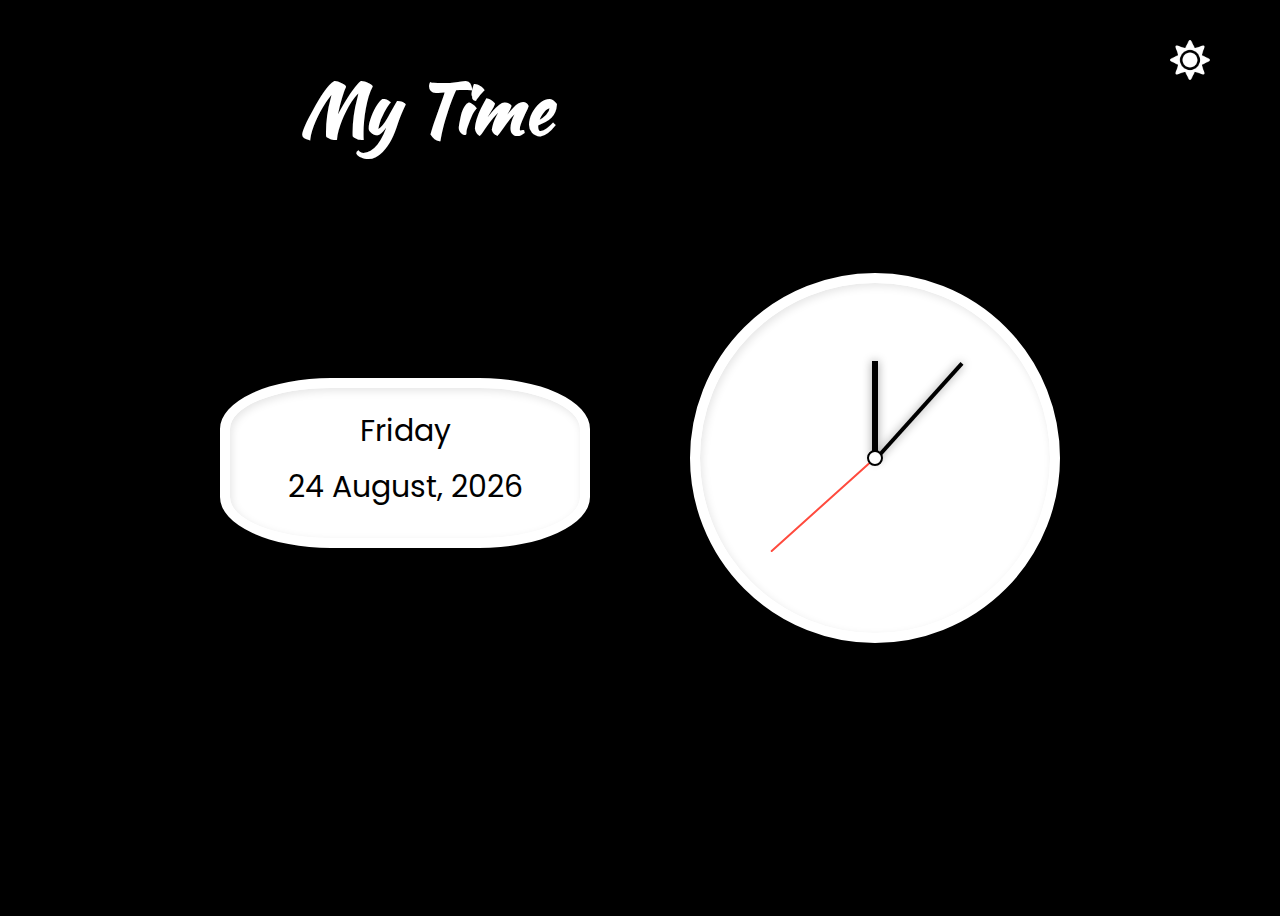
<file: JS 2 - Date and Time/Index.html>
<!DOCTYPE html>
<html lang="en">
<head>
    <meta charset="UTF-8">
    <meta http-equiv="X-UA-Compatible" content="IE=edge">
    <meta name="viewport" content="width=device-width, initial-scale=1.0">
    <link rel="stylesheet" href="style.css">
    <title>Wall Clock</title>
</head>
<body>
    <span >
        <img src="images/sun.png" id="icon">
    </span>
    <h1>
        My Time
    </h1>

     <div class="date">
         <div class="date-div">
       <span class="day"></span>
       <span class="today"></span>
    </div>
    </div> 
     
   
    <div class="clock">
      
          <span class="hour"></span>
          <span class="minute"></span>
          <span class="second"></span>
          <span class="dot"></span>
    
      </div>
</body>
<script>
    var inc = 1000; // TO call setinterval every 1000 msec

    clock();
    
    function clock() {
     
        var date= new Date();
        var day = date.getDay();
        var daylist = ["Sunday","Monday","Tuesday","Wednesday ","Thursday","Friday","Saturday"];
        var monthlist = ["January","February","March","April","May","June","July","August","September","October","November","December"];
        var today = date.getDate()+' ' +monthlist[date.getMonth()+1]+', ' + date.getFullYear();

      var day = daylist[date.getDay()];
     /* var month= monthlist[date.getMonth()+1];
      var year=date.getFullYear();
      var num= date.getDate();*/
      //console.log(date);
    
      const hours = ((date.getHours() + 11) % 12 + 1);
      const minutes = date.getMinutes();
      const seconds = date.getSeconds();
      
      const hour = hours * 30;
      const minute = minutes * 6;
      const second = seconds * 6;

      document.querySelector('.day').innerHTML=day
      document.querySelector('.today').innerHTML=today
      document.querySelector('.hour').style.transform = `rotate(${hour}deg)`
      document.querySelector('.minute').style.transform = `rotate(${minute}deg)`
      document.querySelector('.second').style.transform = `rotate(${second}deg)`
    }
    
    setInterval(clock, inc);

   
        var icon=document.getElementById('icon');
        icon.onclick=function()
        {
            console.log("hello");
            document.body.classList.toggle("light-theme");
          if(document.body.classList.contains("light-theme"))
          icon.src='Images/moon.png'
          else icon.src='Images/sun.png'

        }
    
    

</script>
</html>
</file>
<file: JS 2 - Date and Time/style.css>
@import url('https://fonts.googleapis.com/css2?family=Kaushan+Script&family=Poppins:wght@500&display=swap');
body {
    display: flex;
    align-items: center;
    justify-content: center;
    height: 100vh;
    background: var(--primary-color);
  }
  :root{
    --primary-color:black;
    --secondary-color:white;
  }
  .light-theme{
    --primary-color:white;
    --secondary-color:black;
  }
  
  #icon{
    position:absolute;
    top:40px;
    right:70px;
    width:40px;
    height: 40px;
    cursor: pointer;
  }
  h1{
    position:absolute;
    top:10px;
    left: 300px;
    font-size: 70px;
    font-family: 'Kaushan Script', cursive;
    color: var(--secondary-color);
    
  }
  .date {
   
    margin: 50px;
    margin-top: 60px;
    height: 150px;
    width: 350px;
    border-radius: 30%;
    background: var(--secondary-color);
    color:var(--primary-color);
    font-family: 'Poppins', sans-serif;
    border: 10px solid  var(--secondary-color);
    transition: 0.3s ;
    box-shadow: inset 2px 3px 8px 0 rgba(0, 0, 0, 0.1); 
    
    
  }
  .date:hover{
    height: 175px;
    width: 375px;
    box-shadow: inset 0 5px 15px 5px rgb(110, 14, 236);
    
  }
  .date-div{
    display:flex;
    flex-direction: column;
    justify-content: center; 
    align-items: center;
    
    
  }

  .day{
    position: relative;
    top:20px;
    font-size: 30px;
    
  
  }
  .today{
    position:relative;
    top:30px;
    font-size: 30px;
  }
 
  

  .clock {
    margin: 50px;
    border-radius: 100%;
    background: var(--secondary-color);
    font-family: "Montserrat";
    border: 10px solid var(--secondary-color);
    box-shadow: inset 2px 3px 8px 0 rgba(0, 0, 0, 0.1); 
    overflow: hidden;
    position: relative;
    width: 350px;
    height: 350px;
    border-radius: 100%;
    transition: 0.3s;
  }
  .clock:hover{
    height: 375px;
    width: 375px;
    box-shadow: inset 0 5px 15px 2px rgb(110, 14, 236)
  }
   
  
  
  .hour {
    position: absolute;
    height: 100px;
    width: 6px;
    margin: auto;
    top: -27%;
    left: 0;
    bottom: 0;
    right: 0;
    background:var(--primary-color);
    transform-origin: bottom center;
    transform: rotate(0deg);
    box-shadow: 0 0 10px 0 rgba(0, 0, 0, 0.4);
    z-index: 1;
  }
  
  .minute {
    position: absolute;
    height: 130px;
    width: 4px;
    top: -36%;
    left: 0;
    bottom: 0;
    right:0;
    margin: auto;
    background: var(--primary-color);
    box-shadow: 0 0 10px 0 rgba(0, 0, 0, 0.4);
    transform-origin: bottom center;
    transform: rotate(90deg);
    z-index: 1;
 
  }
  
  .second {
    position: absolute;
    height: 140px;
    width: 2px;
    margin: auto;
    top: -40%;
    left: 0;
    bottom: 0;
    right: 0;
    border-radius: 4px;
    background: #FF4B3E;
    transform-origin: bottom center;
    transform: rotate(180deg);
    z-index: 1;
  }
  
  .dot {
    position: absolute;
    top: 0;
    left: 0;
    right: 0;
    bottom: 0;
    width: 12px;
    height: 12px;
    border-radius: 100px;
    background: var(--secondary-color);
    border: 2px solid var(--primary-color);
    border-radius: 100px;
    margin: auto;
    z-index: 1;
  }
</file>
